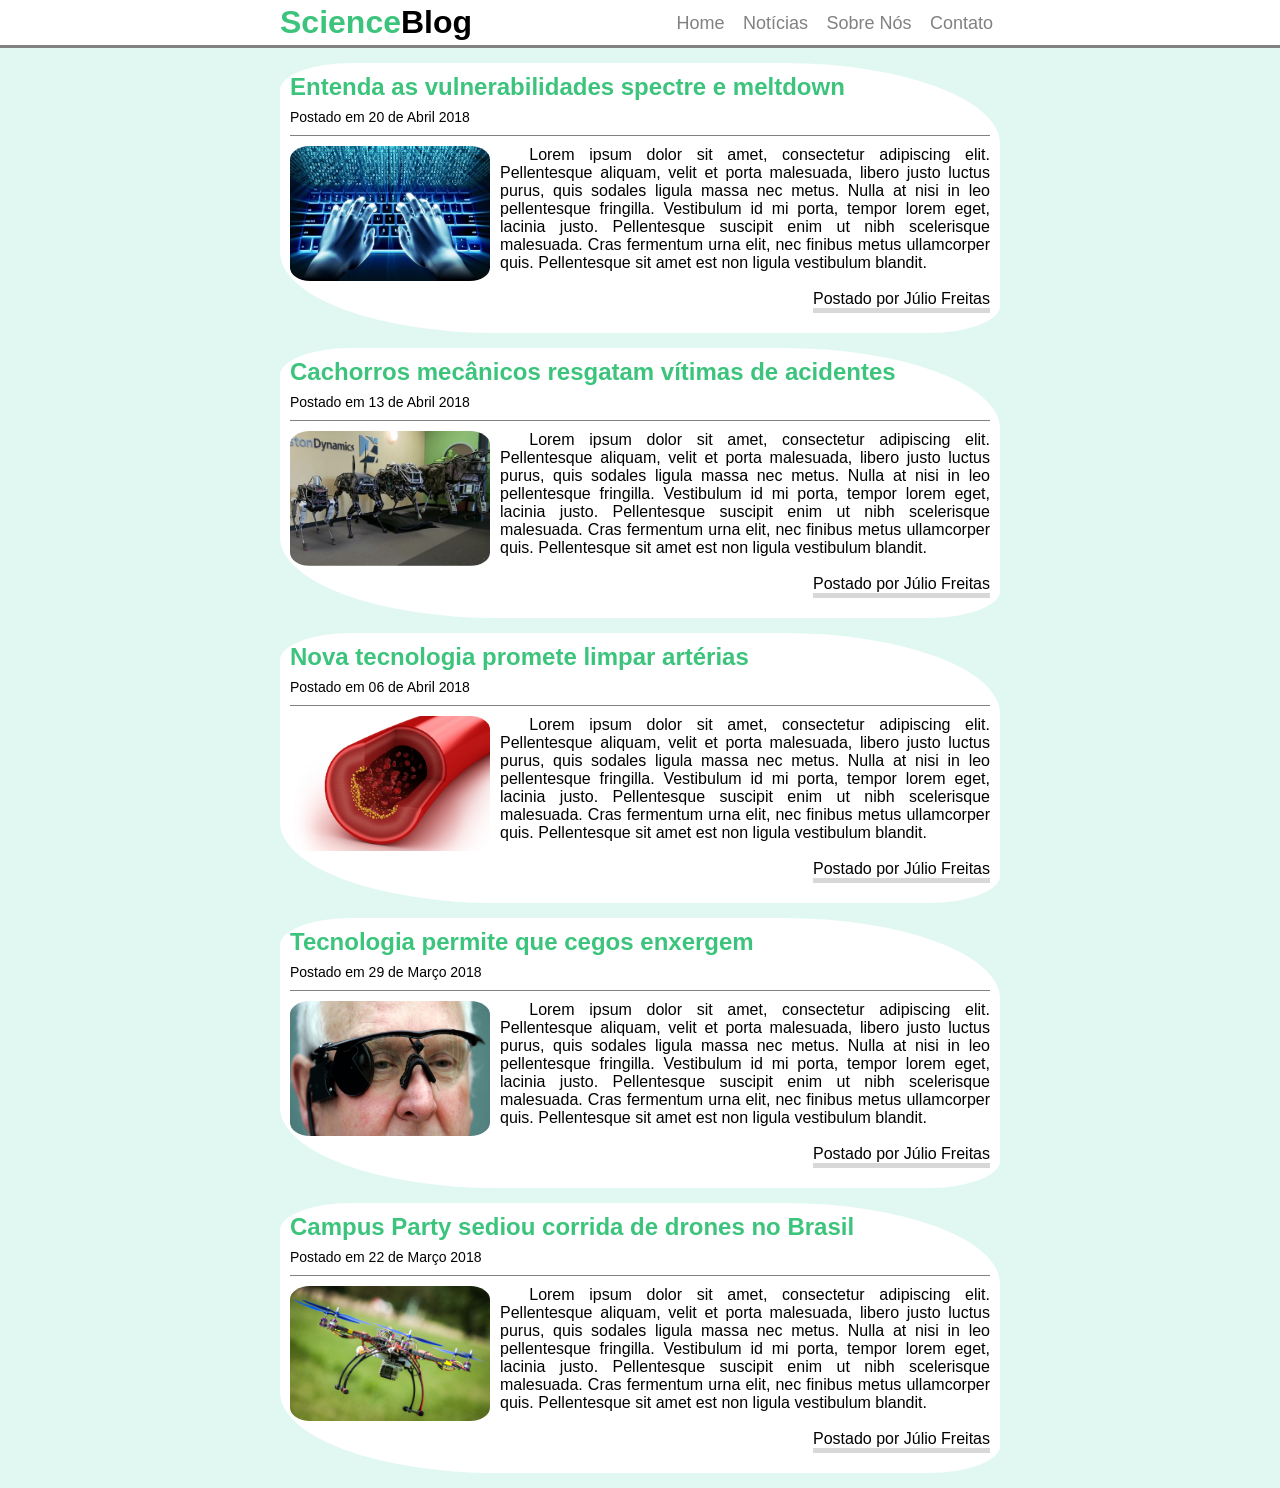
<file: Meu Projeto/index.html>
<!doctype html>

<html>
	<head>
		<title>ScienceBlog - Ciência e tecnologia todo dia</title>
		<meta charset="utf-8"/>
		
		<link rel="stylesheet" type="text/css" href="css/estilo.css">

	</head>
	

	<body>

		<div id="navegacao">
			<div id="area">

				<h1 id="logo"><span class="verde">Science</span>Blog</h1>

				<div id="menu">
					<a class="linkum" href="index.html">Home</a>
					<a class="linkum" href="noticias.html">Notícias</a>
					<a class="linkum" href="sobre-nos.html">Sobre Nós</a>
					<a class="linkum" href="contato.html">Contato</a>					
				</div>
			</div>
		</div>

		<div id="area-principal">
			
			<div id="postagem">
				
				<a class="linkdois" href="noticias.html#post1">
					<h2>Entenda as vulnerabilidades spectre e meltdown</h2>	
				</a>
				
				<br/>
				<br/>
				<span class="data-postagem">Postado em 20 de Abril 2018</span>
				<img class="img-postagem" src="img/imagem1.jpg" width="200px" height="135px">
				<p align="justify">
					&nbsp;
					Lorem ipsum dolor sit amet, consectetur adipiscing elit. Pellentesque aliquam, velit et porta malesuada, libero justo luctus purus, quis sodales ligula massa nec metus. Nulla at nisi in leo pellentesque fringilla. Vestibulum id mi porta, tempor lorem eget, lacinia justo. Pellentesque suscipit enim ut nibh scelerisque malesuada. Cras fermentum urna elit, nec finibus metus ullamcorper quis. Pellentesque sit amet est non ligula vestibulum blandit.
				</p>

				<br/>
				<span class="postado">Postado por Júlio Freitas</span>
			</div>

			<div id="postagem">
				
				<a class="linkdois" href="noticias.html#post2">
					<h2>Cachorros mecânicos resgatam vítimas de acidentes</h2>	
				</a>
				
				<br/>
				<br/>
				<span class="data-postagem">Postado em 13 de Abril 2018</span>
				<img class="img-postagem" src="img/imagem2.jpg" width="200px" height="135px">
				<p align="justify">
					&nbsp;
					Lorem ipsum dolor sit amet, consectetur adipiscing elit. Pellentesque aliquam, velit et porta malesuada, libero justo luctus purus, quis sodales ligula massa nec metus. Nulla at nisi in leo pellentesque fringilla. Vestibulum id mi porta, tempor lorem eget, lacinia justo. Pellentesque suscipit enim ut nibh scelerisque malesuada. Cras fermentum urna elit, nec finibus metus ullamcorper quis. Pellentesque sit amet est non ligula vestibulum blandit.
				</p>

				<br/>
				<span class="postado">Postado por Júlio Freitas</span>
			</div>

			<div id="postagem">
				
				<a class="linkdois" href="noticias.html#post3">
					<h2>Nova tecnologia promete limpar artérias</h2>	
				</a>
				
				<br/>
				<br/>
				<span class="data-postagem">Postado em 06 de Abril 2018</span>
				<img class="img-postagem" src="img/imagem3.jpg" width="200px" height="135px">
				<p align="justify">
					&nbsp;
					Lorem ipsum dolor sit amet, consectetur adipiscing elit. Pellentesque aliquam, velit et porta malesuada, libero justo luctus purus, quis sodales ligula massa nec metus. Nulla at nisi in leo pellentesque fringilla. Vestibulum id mi porta, tempor lorem eget, lacinia justo. Pellentesque suscipit enim ut nibh scelerisque malesuada. Cras fermentum urna elit, nec finibus metus ullamcorper quis. Pellentesque sit amet est non ligula vestibulum blandit.
				</p>

				<br/>
				<span class="postado">Postado por Júlio Freitas</span>
			</div>

			<div id="postagem">
				
				<a class="linkdois" href="noticias.html#post4">
					<h2>Tecnologia permite que cegos enxergem</h2>	
				</a>
				
				<br/>
				<br/>
				<span class="data-postagem">Postado em 29 de Março 2018</span>
				<img class="img-postagem" src="img/imagem4.jpg" width="200px" height="135px">
				<p align="justify">
					&nbsp;
					Lorem ipsum dolor sit amet, consectetur adipiscing elit. Pellentesque aliquam, velit et porta malesuada, libero justo luctus purus, quis sodales ligula massa nec metus. Nulla at nisi in leo pellentesque fringilla. Vestibulum id mi porta, tempor lorem eget, lacinia justo. Pellentesque suscipit enim ut nibh scelerisque malesuada. Cras fermentum urna elit, nec finibus metus ullamcorper quis. Pellentesque sit amet est non ligula vestibulum blandit.
				</p>

				<br/>
				<span class="postado">Postado por Júlio Freitas</span>
			</div>

			<div id="postagem">
				
				<a class="linkdois" href="noticias.html#post5">
					<h2>Campus Party sediou corrida de drones no Brasil</h2>	
				</a>
				
				<br/>
				<br/>
				<span class="data-postagem">Postado em 22 de Março 2018</span>
				<img class="img-postagem" src="img/imagem5.jpg" width="200px" height="135px">
				<p align="justify">
					&nbsp;
					Lorem ipsum dolor sit amet, consectetur adipiscing elit. Pellentesque aliquam, velit et porta malesuada, libero justo luctus purus, quis sodales ligula massa nec metus. Nulla at nisi in leo pellentesque fringilla. Vestibulum id mi porta, tempor lorem eget, lacinia justo. Pellentesque suscipit enim ut nibh scelerisque malesuada. Cras fermentum urna elit, nec finibus metus ullamcorper quis. Pellentesque sit amet est non ligula vestibulum blandit.
				</p>

				<br/>
				<span class="postado">Postado por Júlio Freitas</span>
			</div>


		</div>
	</body>

</html>
</file>
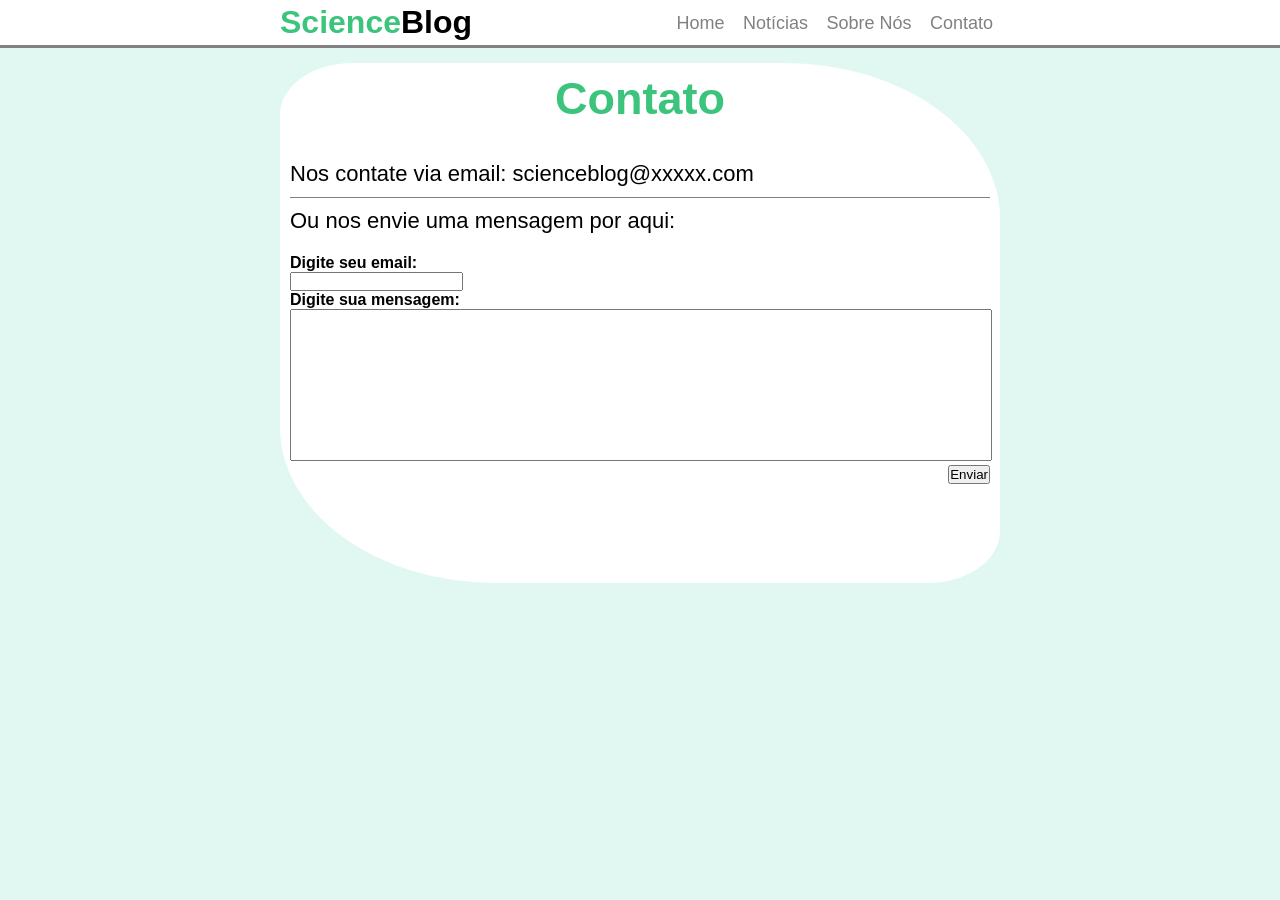
<file: Meu Projeto/contato.html>
<!doctype html>

<html>
	<head>
		<title>ScienceBlog - Contato</title>
		<meta charset="utf-8"/>
		
		<link rel="stylesheet" type="text/css" href="css/estilo.css">

	</head>
	

	<body>

		<div id="navegacao">
			<div id="area">

				<h1 id="logo"><span class="verde">Science</span>Blog</h1>

				<div id="menu">
					<a class="linkum" href="index.html">Home</a>
					<a class="linkum" href="noticias.html">Notícias</a>
					<a class="linkum" href="sobre-nos.html">Sobre Nós</a>
					<a class="linkum" href="contato.html">Contato</a>					
				</div>
			</div>
		</div>

		<div id="area-principal">
			
			<div id="area-contato">
				
				<h2 class="tituloverde">Contato</h2>	

				<br/>
				<br/>
				<span class="viaemail">Nos contate via email: scienceblog@xxxxx.com</span>
				<span class="viamensagem">Ou nos envie uma mensagem por aqui:</span>

				<!--     <img class="img-postagem" src="img/imagem1.jpg" width="200px" height="135px">
				<p align="justify">     -->

				<form>
					<strong>Digite seu email:</strong><br/>
					<input type="text" name="login" /><br/>

					<strong>Digite sua mensagem:</strong><br/>
					<textarea id="msg" name="msg"></textarea>
					<br/>

					<input id="botaoenviar" "right" type="button" value="Enviar">

					<br/>
				</form>

			</div>


		</div>
	</body>

</html>
</file>
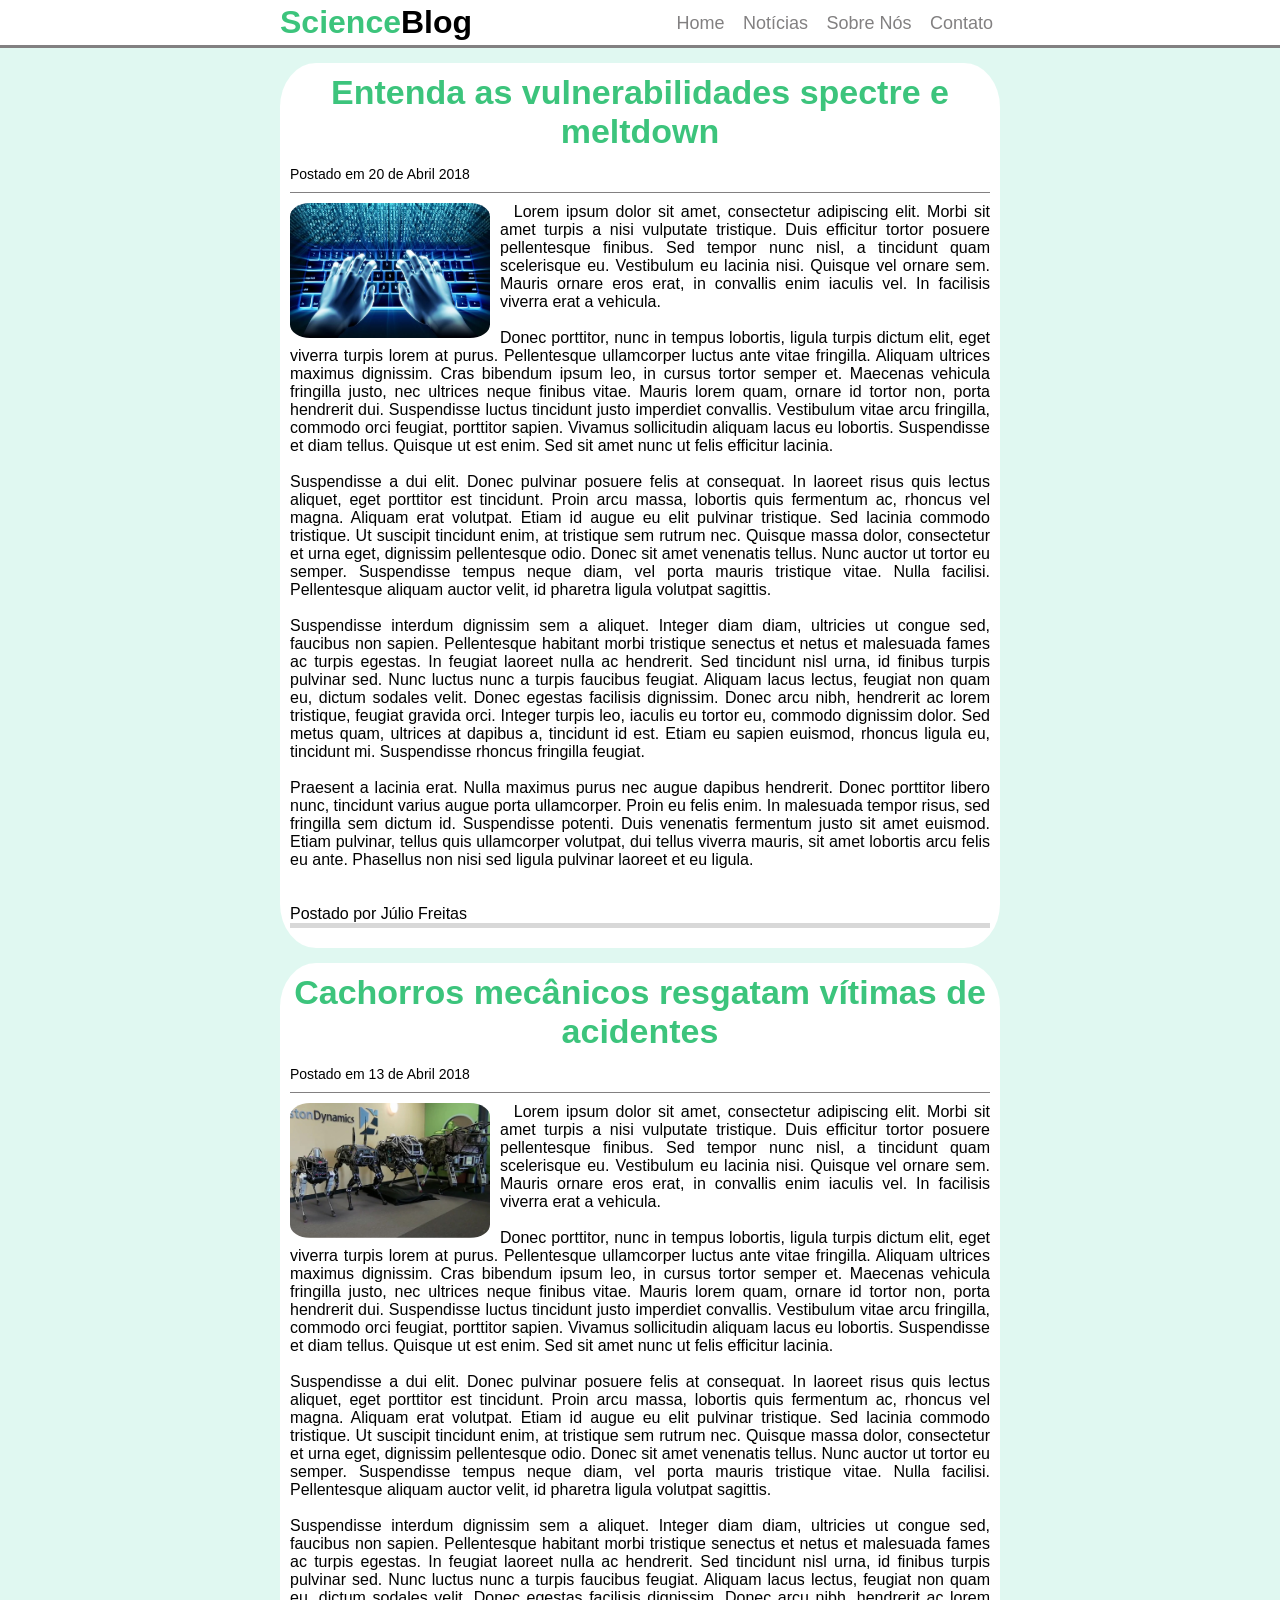
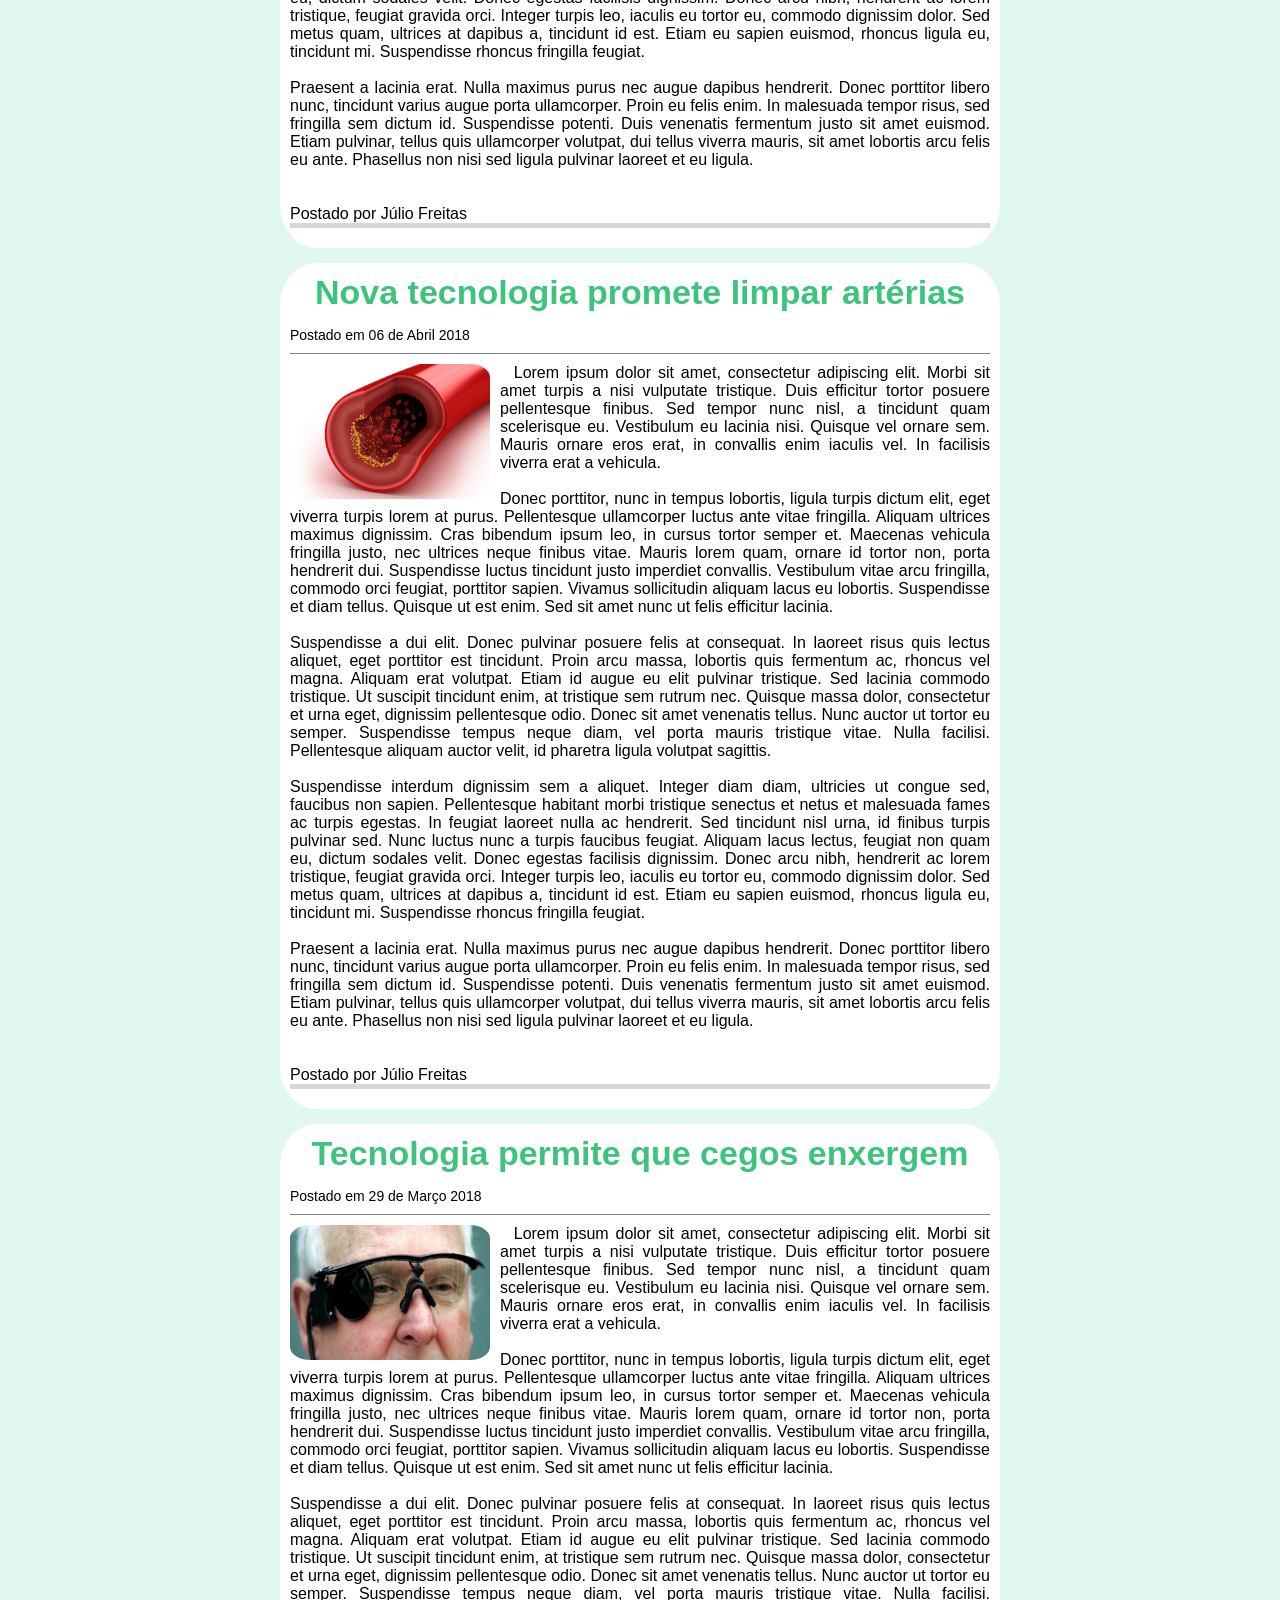
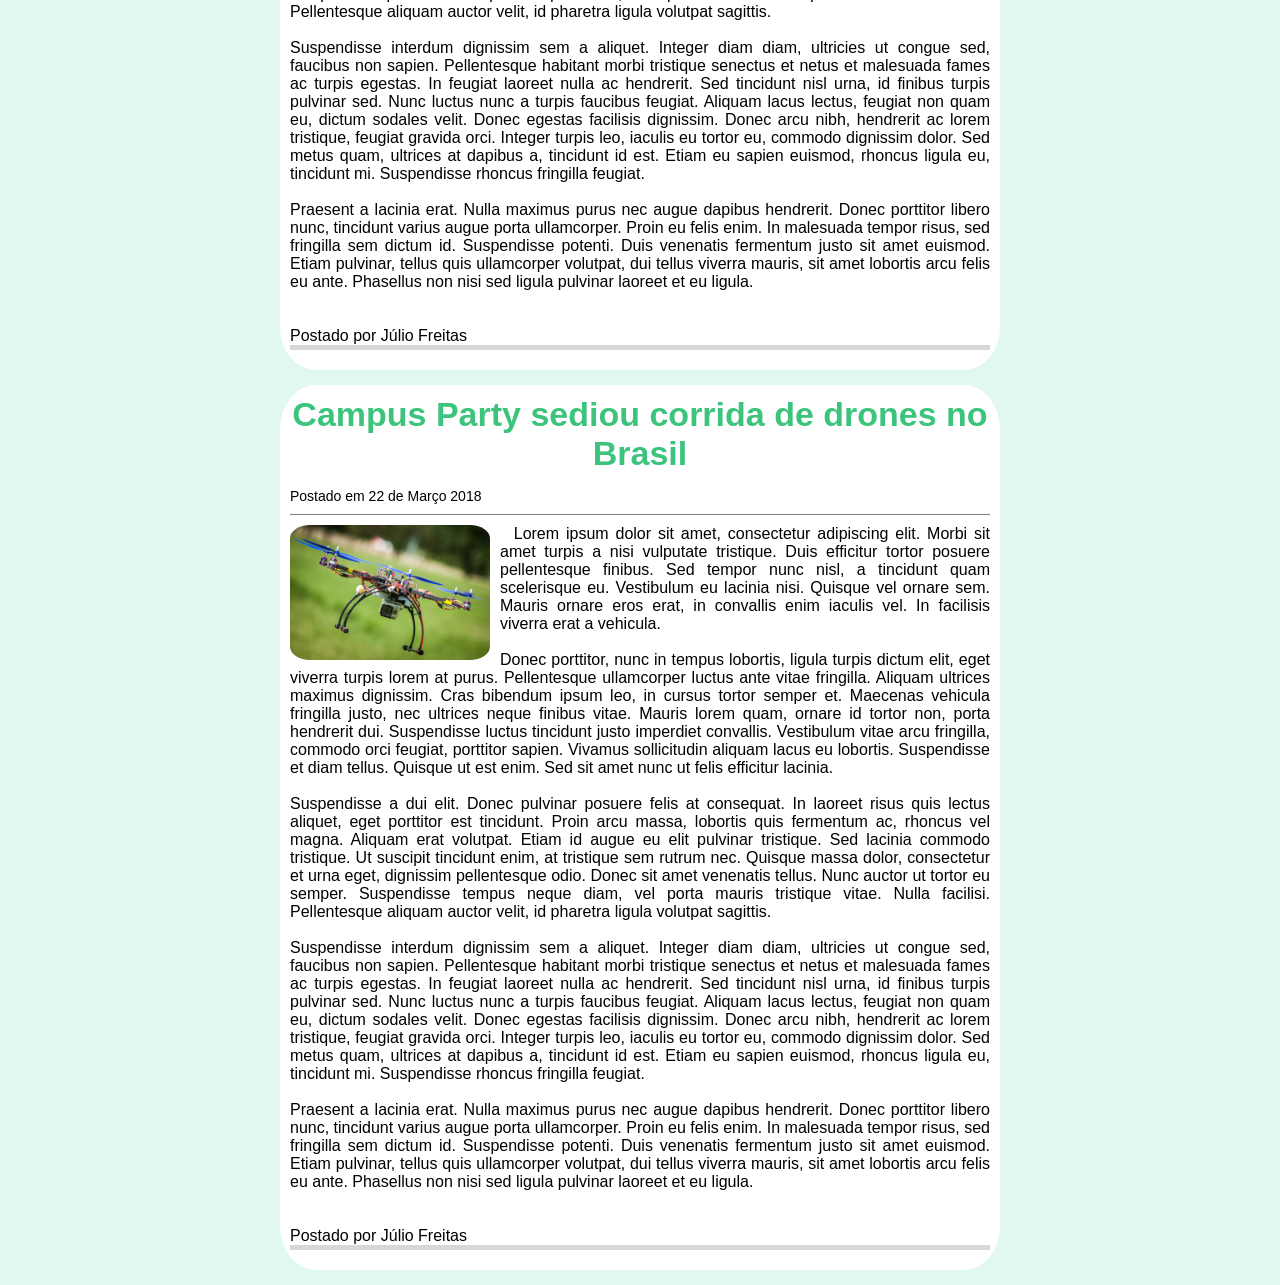
<file: Meu Projeto/noticias.html>
<!doctype html>

<html>
	<head>
		<title>ScienceBlog - Notícias</title>
		<meta charset="utf-8"/>
		
		<link rel="stylesheet" type="text/css" href="css/estilo.css">

	</head>
	

	<body>

		<div id="navegacao">
			<div id="area">

				<h1 id="logo"><span class="verde">Science</span>Blog</h1>

				<div id="menu">
					<a class="linkum" href="index.html">Home</a>
					<a class="linkum" href="noticias.html">Notícias</a>
					<a class="linkum" href="sobre-nos.html">Sobre Nós</a>
					<a class="linkum" href="contato.html">Contato</a>					
				</div>
			</div>
		</div>

		<div id="area-principal">
			
			<div id="postagem2">
				
				<h2 id="post1" class="titulonoticia">Entenda as vulnerabilidades spectre e meltdown</h2>	

				<span class="data-postagem">Postado em 20 de Abril 2018</span>
				<img class="img-postagem" src="img/imagem1.jpg" width="200px" height="135px">
				<p align="justify">
					&nbsp;
					Lorem ipsum dolor sit amet, consectetur adipiscing elit. Morbi sit amet turpis a nisi vulputate tristique. Duis efficitur tortor posuere pellentesque finibus. Sed tempor nunc nisl, a tincidunt quam scelerisque eu. Vestibulum eu lacinia nisi. Quisque vel ornare sem. Mauris ornare eros erat, in convallis enim iaculis vel. In facilisis viverra erat a vehicula.
					<br/><br/>
					Donec porttitor, nunc in tempus lobortis, ligula turpis dictum elit, eget viverra turpis lorem at purus. Pellentesque ullamcorper luctus ante vitae fringilla. Aliquam ultrices maximus dignissim. Cras bibendum ipsum leo, in cursus tortor semper et. Maecenas vehicula fringilla justo, nec ultrices neque finibus vitae. Mauris lorem quam, ornare id tortor non, porta hendrerit dui. Suspendisse luctus tincidunt justo imperdiet convallis. Vestibulum vitae arcu fringilla, commodo orci feugiat, porttitor sapien. Vivamus sollicitudin aliquam lacus eu lobortis. Suspendisse et diam tellus. Quisque ut est enim. Sed sit amet nunc ut felis efficitur lacinia.
					<br/><br/>
					Suspendisse a dui elit. Donec pulvinar posuere felis at consequat. In laoreet risus quis lectus aliquet, eget porttitor est tincidunt. Proin arcu massa, lobortis quis fermentum ac, rhoncus vel magna. Aliquam erat volutpat. Etiam id augue eu elit pulvinar tristique. Sed lacinia commodo tristique. Ut suscipit tincidunt enim, at tristique sem rutrum nec. Quisque massa dolor, consectetur et urna eget, dignissim pellentesque odio. Donec sit amet venenatis tellus. Nunc auctor ut tortor eu semper. Suspendisse tempus neque diam, vel porta mauris tristique vitae. Nulla facilisi. Pellentesque aliquam auctor velit, id pharetra ligula volutpat sagittis.
					<br/><br/>
					Suspendisse interdum dignissim sem a aliquet. Integer diam diam, ultricies ut congue sed, faucibus non sapien. Pellentesque habitant morbi tristique senectus et netus et malesuada fames ac turpis egestas. In feugiat laoreet nulla ac hendrerit. Sed tincidunt nisl urna, id finibus turpis pulvinar sed. Nunc luctus nunc a turpis faucibus feugiat. Aliquam lacus lectus, feugiat non quam eu, dictum sodales velit. Donec egestas facilisis dignissim. Donec arcu nibh, hendrerit ac lorem tristique, feugiat gravida orci. Integer turpis leo, iaculis eu tortor eu, commodo dignissim dolor. Sed metus quam, ultrices at dapibus a, tincidunt id est. Etiam eu sapien euismod, rhoncus ligula eu, tincidunt mi. Suspendisse rhoncus fringilla feugiat.
					<br/><br/>
					Praesent a lacinia erat. Nulla maximus purus nec augue dapibus hendrerit. Donec porttitor libero nunc, tincidunt varius augue porta ullamcorper. Proin eu felis enim. In malesuada tempor risus, sed fringilla sem dictum id. Suspendisse potenti. Duis venenatis fermentum justo sit amet euismod. Etiam pulvinar, tellus quis ullamcorper volutpat, dui tellus viverra mauris, sit amet lobortis arcu felis eu ante. Phasellus non nisi sed ligula pulvinar laoreet et eu ligula.
					<br/><br/>
				</p>

				<br/>
				<p class="postado2">Postado por Júlio Freitas</p>
			</div>

			<div id="postagem2">
				
				<h2 id="post2" class="titulonoticia">Cachorros mecânicos resgatam vítimas de acidentes</h2>	

				<span class="data-postagem">Postado em 13 de Abril 2018</span>
				<img class="img-postagem" src="img/imagem2.jpg" width="200px" height="135px">
				<p align="justify">
					&nbsp;
					Lorem ipsum dolor sit amet, consectetur adipiscing elit. Morbi sit amet turpis a nisi vulputate tristique. Duis efficitur tortor posuere pellentesque finibus. Sed tempor nunc nisl, a tincidunt quam scelerisque eu. Vestibulum eu lacinia nisi. Quisque vel ornare sem. Mauris ornare eros erat, in convallis enim iaculis vel. In facilisis viverra erat a vehicula.
					<br/><br/>
					Donec porttitor, nunc in tempus lobortis, ligula turpis dictum elit, eget viverra turpis lorem at purus. Pellentesque ullamcorper luctus ante vitae fringilla. Aliquam ultrices maximus dignissim. Cras bibendum ipsum leo, in cursus tortor semper et. Maecenas vehicula fringilla justo, nec ultrices neque finibus vitae. Mauris lorem quam, ornare id tortor non, porta hendrerit dui. Suspendisse luctus tincidunt justo imperdiet convallis. Vestibulum vitae arcu fringilla, commodo orci feugiat, porttitor sapien. Vivamus sollicitudin aliquam lacus eu lobortis. Suspendisse et diam tellus. Quisque ut est enim. Sed sit amet nunc ut felis efficitur lacinia.
					<br/><br/>
					Suspendisse a dui elit. Donec pulvinar posuere felis at consequat. In laoreet risus quis lectus aliquet, eget porttitor est tincidunt. Proin arcu massa, lobortis quis fermentum ac, rhoncus vel magna. Aliquam erat volutpat. Etiam id augue eu elit pulvinar tristique. Sed lacinia commodo tristique. Ut suscipit tincidunt enim, at tristique sem rutrum nec. Quisque massa dolor, consectetur et urna eget, dignissim pellentesque odio. Donec sit amet venenatis tellus. Nunc auctor ut tortor eu semper. Suspendisse tempus neque diam, vel porta mauris tristique vitae. Nulla facilisi. Pellentesque aliquam auctor velit, id pharetra ligula volutpat sagittis.
					<br/><br/>
					Suspendisse interdum dignissim sem a aliquet. Integer diam diam, ultricies ut congue sed, faucibus non sapien. Pellentesque habitant morbi tristique senectus et netus et malesuada fames ac turpis egestas. In feugiat laoreet nulla ac hendrerit. Sed tincidunt nisl urna, id finibus turpis pulvinar sed. Nunc luctus nunc a turpis faucibus feugiat. Aliquam lacus lectus, feugiat non quam eu, dictum sodales velit. Donec egestas facilisis dignissim. Donec arcu nibh, hendrerit ac lorem tristique, feugiat gravida orci. Integer turpis leo, iaculis eu tortor eu, commodo dignissim dolor. Sed metus quam, ultrices at dapibus a, tincidunt id est. Etiam eu sapien euismod, rhoncus ligula eu, tincidunt mi. Suspendisse rhoncus fringilla feugiat.
					<br/><br/>
					Praesent a lacinia erat. Nulla maximus purus nec augue dapibus hendrerit. Donec porttitor libero nunc, tincidunt varius augue porta ullamcorper. Proin eu felis enim. In malesuada tempor risus, sed fringilla sem dictum id. Suspendisse potenti. Duis venenatis fermentum justo sit amet euismod. Etiam pulvinar, tellus quis ullamcorper volutpat, dui tellus viverra mauris, sit amet lobortis arcu felis eu ante. Phasellus non nisi sed ligula pulvinar laoreet et eu ligula.
					<br/><br/>
				</p>

				<br/>
				<p class="postado2">Postado por Júlio Freitas</p>
			</div>

			<div id="postagem2">
				
				<h2 id="post3" class="titulonoticia">Nova tecnologia promete limpar artérias</h2>	

				<span class="data-postagem">Postado em 06 de Abril 2018</span>
				<img class="img-postagem" src="img/imagem3.jpg" width="200px" height="135px">
				<p align="justify">
					&nbsp;
					Lorem ipsum dolor sit amet, consectetur adipiscing elit. Morbi sit amet turpis a nisi vulputate tristique. Duis efficitur tortor posuere pellentesque finibus. Sed tempor nunc nisl, a tincidunt quam scelerisque eu. Vestibulum eu lacinia nisi. Quisque vel ornare sem. Mauris ornare eros erat, in convallis enim iaculis vel. In facilisis viverra erat a vehicula.
					<br/><br/>
					Donec porttitor, nunc in tempus lobortis, ligula turpis dictum elit, eget viverra turpis lorem at purus. Pellentesque ullamcorper luctus ante vitae fringilla. Aliquam ultrices maximus dignissim. Cras bibendum ipsum leo, in cursus tortor semper et. Maecenas vehicula fringilla justo, nec ultrices neque finibus vitae. Mauris lorem quam, ornare id tortor non, porta hendrerit dui. Suspendisse luctus tincidunt justo imperdiet convallis. Vestibulum vitae arcu fringilla, commodo orci feugiat, porttitor sapien. Vivamus sollicitudin aliquam lacus eu lobortis. Suspendisse et diam tellus. Quisque ut est enim. Sed sit amet nunc ut felis efficitur lacinia.
					<br/><br/>
					Suspendisse a dui elit. Donec pulvinar posuere felis at consequat. In laoreet risus quis lectus aliquet, eget porttitor est tincidunt. Proin arcu massa, lobortis quis fermentum ac, rhoncus vel magna. Aliquam erat volutpat. Etiam id augue eu elit pulvinar tristique. Sed lacinia commodo tristique. Ut suscipit tincidunt enim, at tristique sem rutrum nec. Quisque massa dolor, consectetur et urna eget, dignissim pellentesque odio. Donec sit amet venenatis tellus. Nunc auctor ut tortor eu semper. Suspendisse tempus neque diam, vel porta mauris tristique vitae. Nulla facilisi. Pellentesque aliquam auctor velit, id pharetra ligula volutpat sagittis.
					<br/><br/>
					Suspendisse interdum dignissim sem a aliquet. Integer diam diam, ultricies ut congue sed, faucibus non sapien. Pellentesque habitant morbi tristique senectus et netus et malesuada fames ac turpis egestas. In feugiat laoreet nulla ac hendrerit. Sed tincidunt nisl urna, id finibus turpis pulvinar sed. Nunc luctus nunc a turpis faucibus feugiat. Aliquam lacus lectus, feugiat non quam eu, dictum sodales velit. Donec egestas facilisis dignissim. Donec arcu nibh, hendrerit ac lorem tristique, feugiat gravida orci. Integer turpis leo, iaculis eu tortor eu, commodo dignissim dolor. Sed metus quam, ultrices at dapibus a, tincidunt id est. Etiam eu sapien euismod, rhoncus ligula eu, tincidunt mi. Suspendisse rhoncus fringilla feugiat.
					<br/><br/>
					Praesent a lacinia erat. Nulla maximus purus nec augue dapibus hendrerit. Donec porttitor libero nunc, tincidunt varius augue porta ullamcorper. Proin eu felis enim. In malesuada tempor risus, sed fringilla sem dictum id. Suspendisse potenti. Duis venenatis fermentum justo sit amet euismod. Etiam pulvinar, tellus quis ullamcorper volutpat, dui tellus viverra mauris, sit amet lobortis arcu felis eu ante. Phasellus non nisi sed ligula pulvinar laoreet et eu ligula.
					<br/><br/>
				</p>

				<br/>
				<p class="postado2">Postado por Júlio Freitas</p>
			</div>

			<div id="postagem2">
				
				<h2 id="post4" class="titulonoticia">Tecnologia permite que cegos enxergem</h2>	

				<span class="data-postagem">Postado em 29 de Março 2018</span>
				<img class="img-postagem" src="img/imagem4.jpg" width="200px" height="135px">
				<p align="justify">
					&nbsp;
					Lorem ipsum dolor sit amet, consectetur adipiscing elit. Morbi sit amet turpis a nisi vulputate tristique. Duis efficitur tortor posuere pellentesque finibus. Sed tempor nunc nisl, a tincidunt quam scelerisque eu. Vestibulum eu lacinia nisi. Quisque vel ornare sem. Mauris ornare eros erat, in convallis enim iaculis vel. In facilisis viverra erat a vehicula.
					<br/><br/>
					Donec porttitor, nunc in tempus lobortis, ligula turpis dictum elit, eget viverra turpis lorem at purus. Pellentesque ullamcorper luctus ante vitae fringilla. Aliquam ultrices maximus dignissim. Cras bibendum ipsum leo, in cursus tortor semper et. Maecenas vehicula fringilla justo, nec ultrices neque finibus vitae. Mauris lorem quam, ornare id tortor non, porta hendrerit dui. Suspendisse luctus tincidunt justo imperdiet convallis. Vestibulum vitae arcu fringilla, commodo orci feugiat, porttitor sapien. Vivamus sollicitudin aliquam lacus eu lobortis. Suspendisse et diam tellus. Quisque ut est enim. Sed sit amet nunc ut felis efficitur lacinia.
					<br/><br/>
					Suspendisse a dui elit. Donec pulvinar posuere felis at consequat. In laoreet risus quis lectus aliquet, eget porttitor est tincidunt. Proin arcu massa, lobortis quis fermentum ac, rhoncus vel magna. Aliquam erat volutpat. Etiam id augue eu elit pulvinar tristique. Sed lacinia commodo tristique. Ut suscipit tincidunt enim, at tristique sem rutrum nec. Quisque massa dolor, consectetur et urna eget, dignissim pellentesque odio. Donec sit amet venenatis tellus. Nunc auctor ut tortor eu semper. Suspendisse tempus neque diam, vel porta mauris tristique vitae. Nulla facilisi. Pellentesque aliquam auctor velit, id pharetra ligula volutpat sagittis.
					<br/><br/>
					Suspendisse interdum dignissim sem a aliquet. Integer diam diam, ultricies ut congue sed, faucibus non sapien. Pellentesque habitant morbi tristique senectus et netus et malesuada fames ac turpis egestas. In feugiat laoreet nulla ac hendrerit. Sed tincidunt nisl urna, id finibus turpis pulvinar sed. Nunc luctus nunc a turpis faucibus feugiat. Aliquam lacus lectus, feugiat non quam eu, dictum sodales velit. Donec egestas facilisis dignissim. Donec arcu nibh, hendrerit ac lorem tristique, feugiat gravida orci. Integer turpis leo, iaculis eu tortor eu, commodo dignissim dolor. Sed metus quam, ultrices at dapibus a, tincidunt id est. Etiam eu sapien euismod, rhoncus ligula eu, tincidunt mi. Suspendisse rhoncus fringilla feugiat.
					<br/><br/>
					Praesent a lacinia erat. Nulla maximus purus nec augue dapibus hendrerit. Donec porttitor libero nunc, tincidunt varius augue porta ullamcorper. Proin eu felis enim. In malesuada tempor risus, sed fringilla sem dictum id. Suspendisse potenti. Duis venenatis fermentum justo sit amet euismod. Etiam pulvinar, tellus quis ullamcorper volutpat, dui tellus viverra mauris, sit amet lobortis arcu felis eu ante. Phasellus non nisi sed ligula pulvinar laoreet et eu ligula.
					<br/><br/>
				</p>

				<br/>
				<p class="postado2">Postado por Júlio Freitas</p>
			</div>

			<div id="postagem2">
				
				<h2 id="post5" class="titulonoticia">Campus Party sediou corrida de drones no Brasil</h2>	

				<span class="data-postagem">Postado em 22 de Março 2018</span>
				<img class="img-postagem" src="img/imagem5.jpg" width="200px" height="135px">
				<p align="justify">
					&nbsp;
					Lorem ipsum dolor sit amet, consectetur adipiscing elit. Morbi sit amet turpis a nisi vulputate tristique. Duis efficitur tortor posuere pellentesque finibus. Sed tempor nunc nisl, a tincidunt quam scelerisque eu. Vestibulum eu lacinia nisi. Quisque vel ornare sem. Mauris ornare eros erat, in convallis enim iaculis vel. In facilisis viverra erat a vehicula.
					<br/><br/>
					Donec porttitor, nunc in tempus lobortis, ligula turpis dictum elit, eget viverra turpis lorem at purus. Pellentesque ullamcorper luctus ante vitae fringilla. Aliquam ultrices maximus dignissim. Cras bibendum ipsum leo, in cursus tortor semper et. Maecenas vehicula fringilla justo, nec ultrices neque finibus vitae. Mauris lorem quam, ornare id tortor non, porta hendrerit dui. Suspendisse luctus tincidunt justo imperdiet convallis. Vestibulum vitae arcu fringilla, commodo orci feugiat, porttitor sapien. Vivamus sollicitudin aliquam lacus eu lobortis. Suspendisse et diam tellus. Quisque ut est enim. Sed sit amet nunc ut felis efficitur lacinia.
					<br/><br/>
					Suspendisse a dui elit. Donec pulvinar posuere felis at consequat. In laoreet risus quis lectus aliquet, eget porttitor est tincidunt. Proin arcu massa, lobortis quis fermentum ac, rhoncus vel magna. Aliquam erat volutpat. Etiam id augue eu elit pulvinar tristique. Sed lacinia commodo tristique. Ut suscipit tincidunt enim, at tristique sem rutrum nec. Quisque massa dolor, consectetur et urna eget, dignissim pellentesque odio. Donec sit amet venenatis tellus. Nunc auctor ut tortor eu semper. Suspendisse tempus neque diam, vel porta mauris tristique vitae. Nulla facilisi. Pellentesque aliquam auctor velit, id pharetra ligula volutpat sagittis.
					<br/><br/>
					Suspendisse interdum dignissim sem a aliquet. Integer diam diam, ultricies ut congue sed, faucibus non sapien. Pellentesque habitant morbi tristique senectus et netus et malesuada fames ac turpis egestas. In feugiat laoreet nulla ac hendrerit. Sed tincidunt nisl urna, id finibus turpis pulvinar sed. Nunc luctus nunc a turpis faucibus feugiat. Aliquam lacus lectus, feugiat non quam eu, dictum sodales velit. Donec egestas facilisis dignissim. Donec arcu nibh, hendrerit ac lorem tristique, feugiat gravida orci. Integer turpis leo, iaculis eu tortor eu, commodo dignissim dolor. Sed metus quam, ultrices at dapibus a, tincidunt id est. Etiam eu sapien euismod, rhoncus ligula eu, tincidunt mi. Suspendisse rhoncus fringilla feugiat.
					<br/><br/>
					Praesent a lacinia erat. Nulla maximus purus nec augue dapibus hendrerit. Donec porttitor libero nunc, tincidunt varius augue porta ullamcorper. Proin eu felis enim. In malesuada tempor risus, sed fringilla sem dictum id. Suspendisse potenti. Duis venenatis fermentum justo sit amet euismod. Etiam pulvinar, tellus quis ullamcorper volutpat, dui tellus viverra mauris, sit amet lobortis arcu felis eu ante. Phasellus non nisi sed ligula pulvinar laoreet et eu ligula.
					<br/><br/>
				</p>

				<br/>
				<p class="postado2">Postado por Júlio Freitas</p>
			</div>



		</div>
	</body>

</html>
</file>
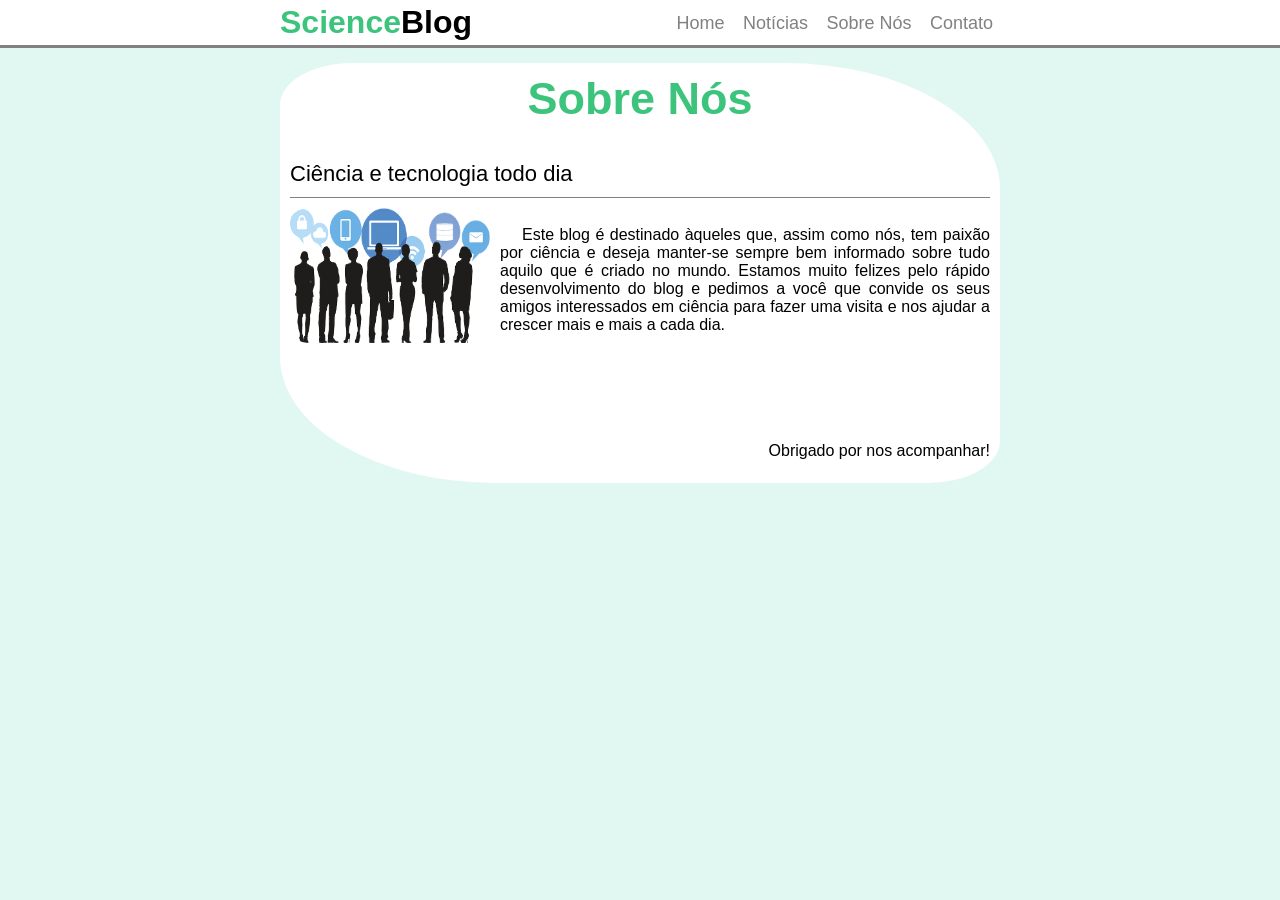
<file: Meu Projeto/sobre-nos.html>
<!doctype html>

<html>
	<head>
		<title>ScienceBlog - Sobre Nós</title>
		<meta charset="utf-8"/>
		
		<link rel="stylesheet" type="text/css" href="css/estilo.css">

	</head>
	

	<body>

		<div id="navegacao">
			<div id="area">

				<h1 id="logo"><span class="verde">Science</span>Blog</h1>

				<div id="menu">
					<a class="linkum" href="index.html">Home</a>
					<a class="linkum" href="noticias.html">Notícias</a>
					<a class="linkum" href="sobre-nos.html">Sobre Nós</a>
					<a class="linkum" href="contato.html">Contato</a>					
				</div>
			</div>
		</div>

		<div id="area-principal">
			
			<div id="area-sobrenos">
				
				<h2 class="tituloverde">Sobre Nós</h2>	

				<br/>
				<br/>
				<span class="viaemail">Ciência e tecnologia todo dia</span>
				<img class="img-postagem" src="img/imagem6.png" width="200px" height="135px">
				<p align="justify">
					<br/>
					&nbsp;&nbsp;&nbsp;
					Este blog é destinado àqueles que, assim como nós, tem paixão por ciência e deseja manter-se sempre bem informado sobre tudo aquilo que é criado no mundo. Estamos muito felizes pelo rápido desenvolvimento do blog e pedimos a você que convide os seus amigos interessados em ciência para fazer uma visita e nos ajudar a crescer mais e mais a cada dia.
				</p>

				<br/><br/><br/><br/><br/><br/>
				<span class="agradecimento">Obrigado por nos acompanhar!</span>
			</div>


		</div>
	</body>

</html>
</file>
<file: Meu Projeto/css/estilo.css>
/*Limpar fortamações padrão*/

*{
	margin: 0px;
	padding: 0px;
}

body{
	font-size: 16px;
	font-family: "Trebucht MS", Helvetica, sans-serif;
	background: #E0F8F1; /*F3F3F3*/
}

#navegacao{
	background: #fff;
	border-bottom: 3px solid #828081;
	height: 45px;
	position: fixed;
	width: 100%;
	top: 0px;
	z-index: 1;
}

#area{
	width: 720px;
	margin: 0 auto;
}

#area-principal{
	width: 720px;
	margin: 63px auto 10px auto;
	/*border: 1px solid red;*/
	z-index: 2;
}


#logo{
	float: left;
	padding-top: 4px;
}

#menu{
	float: right;
	/*border: 1px solid red;*/
	padding: 10px 0px;
	margin-top: 3px; 
}

#postagem{
	border-radius: 10% 30%;
	background: #fff;
	padding: 10px;
	margin-bottom: 15px;
	height: 250px;
}

#postagem2{
	border-radius: 5% 5%;
	background: #fff;
	padding: 10px;
	margin-bottom: 15px;
}

#area-contato{
	border-radius: 10% 30%;
	background: #fff;
	padding: 10px;
	margin-bottom: 15px;
	height: 500px;
}

#area-sobrenos{
	border-radius: 10% 30%;
	background: #fff;
	padding: 10px;
	margin-bottom: 15px;
	height: 400px;
}

#msg{
	width: 700px; 
	height: 150px; 
	resize: none;
}

#botaoenviar{
	float: right;
}

/*h2{
	color: #3CC47C;
}
*/
/****************FORMATAÇÃO DO MENU****************/
a.linkum{
	border-radius: 30%;
	text-decoration: none;
	padding: 5px 7px;
	font-size: 18px;
}
/*Links não visitados*/
a.linkum:link{
	color: #828081;
}
/*Links visitados*/
a.linkum:visited{
	color: #828081;
}
/*Links hover*/
a.linkum:hover{
	color: #fff;
	background: #1E392A; /*#E9C893;*/
}
/*Links active*/
a.linkum:active{
	color: #3CC47C;
}

/*****************LINK DOS TÍTULOS********************/
a.linkdois{
	display: block;
	position: absolute;
	text-decoration: none;
}
/*Links não visitados*/
a.linkdois:link{
	color: #3CC47C;
}
/*Links visitados*/
a.linkdois:visited{
	color: #3CC47C;
}
/*Links hover*/
a.linkdois:hover{
	color: #E9C893;
}
/*Links active*/
a.linkdois:active{
	font-size: 17px;
}

/*CLASSES*/
.verde{
	color: #3CC47C;
}

.data-postagem{
	font-size: 14px;
	border-bottom: 1px solid #828081;
	display: block;
	padding-bottom: 10px;
	margin-bottom: 10px;
}

.img-postagem{
	border-radius: 10%;
	float: left;
	margin: 0 10px 5px 0
}

.postado{
	display: block;
	float: right;
	border-bottom: 5px solid #d8d8d8; 
	margin-bottom: 10px;
}

.agradecimento{
	display: block;
	float: right;
	margin-bottom: 10px;
}

.postado2{
	display: block;
	float: bottom;
	border-bottom: 5px solid #d8d8d8; 
	margin-bottom: 10px;
}

.titulonoticia{
	color: #3CC47C;
	font-size: 34px;
	text-align: center;
	margin-bottom: 15px;
}

.tituloverde{
	color: #3CC47C;
	font-size: 45px;
	text-align: center;
}


.viaemail{
	font-size: 22px;
	border-bottom: 1px solid #828081;
	display: block;
	padding-bottom: 10px;
	margin-bottom: 10px;
}

.viamensagem{
	font-size: 22px;
	display: block;
	padding-bottom: 10px;
	margin-bottom: 10px;
}
</file>
